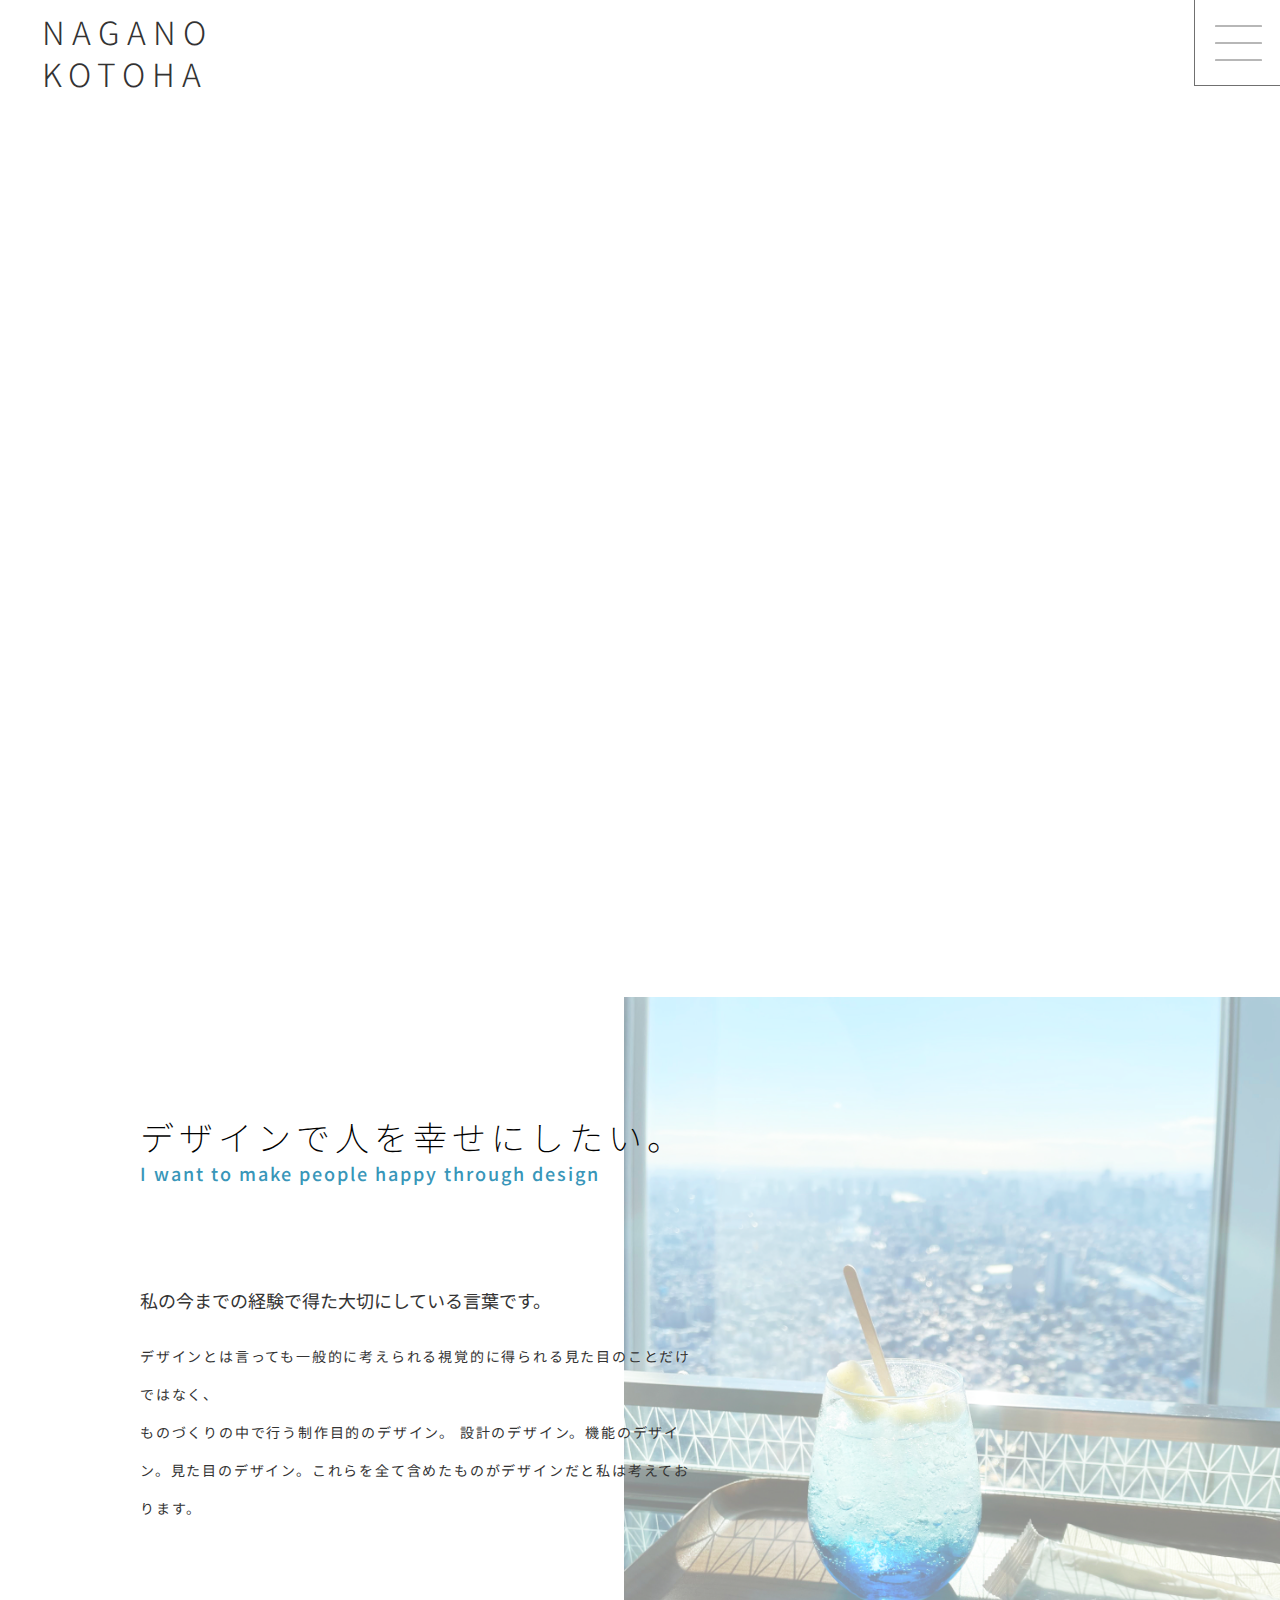
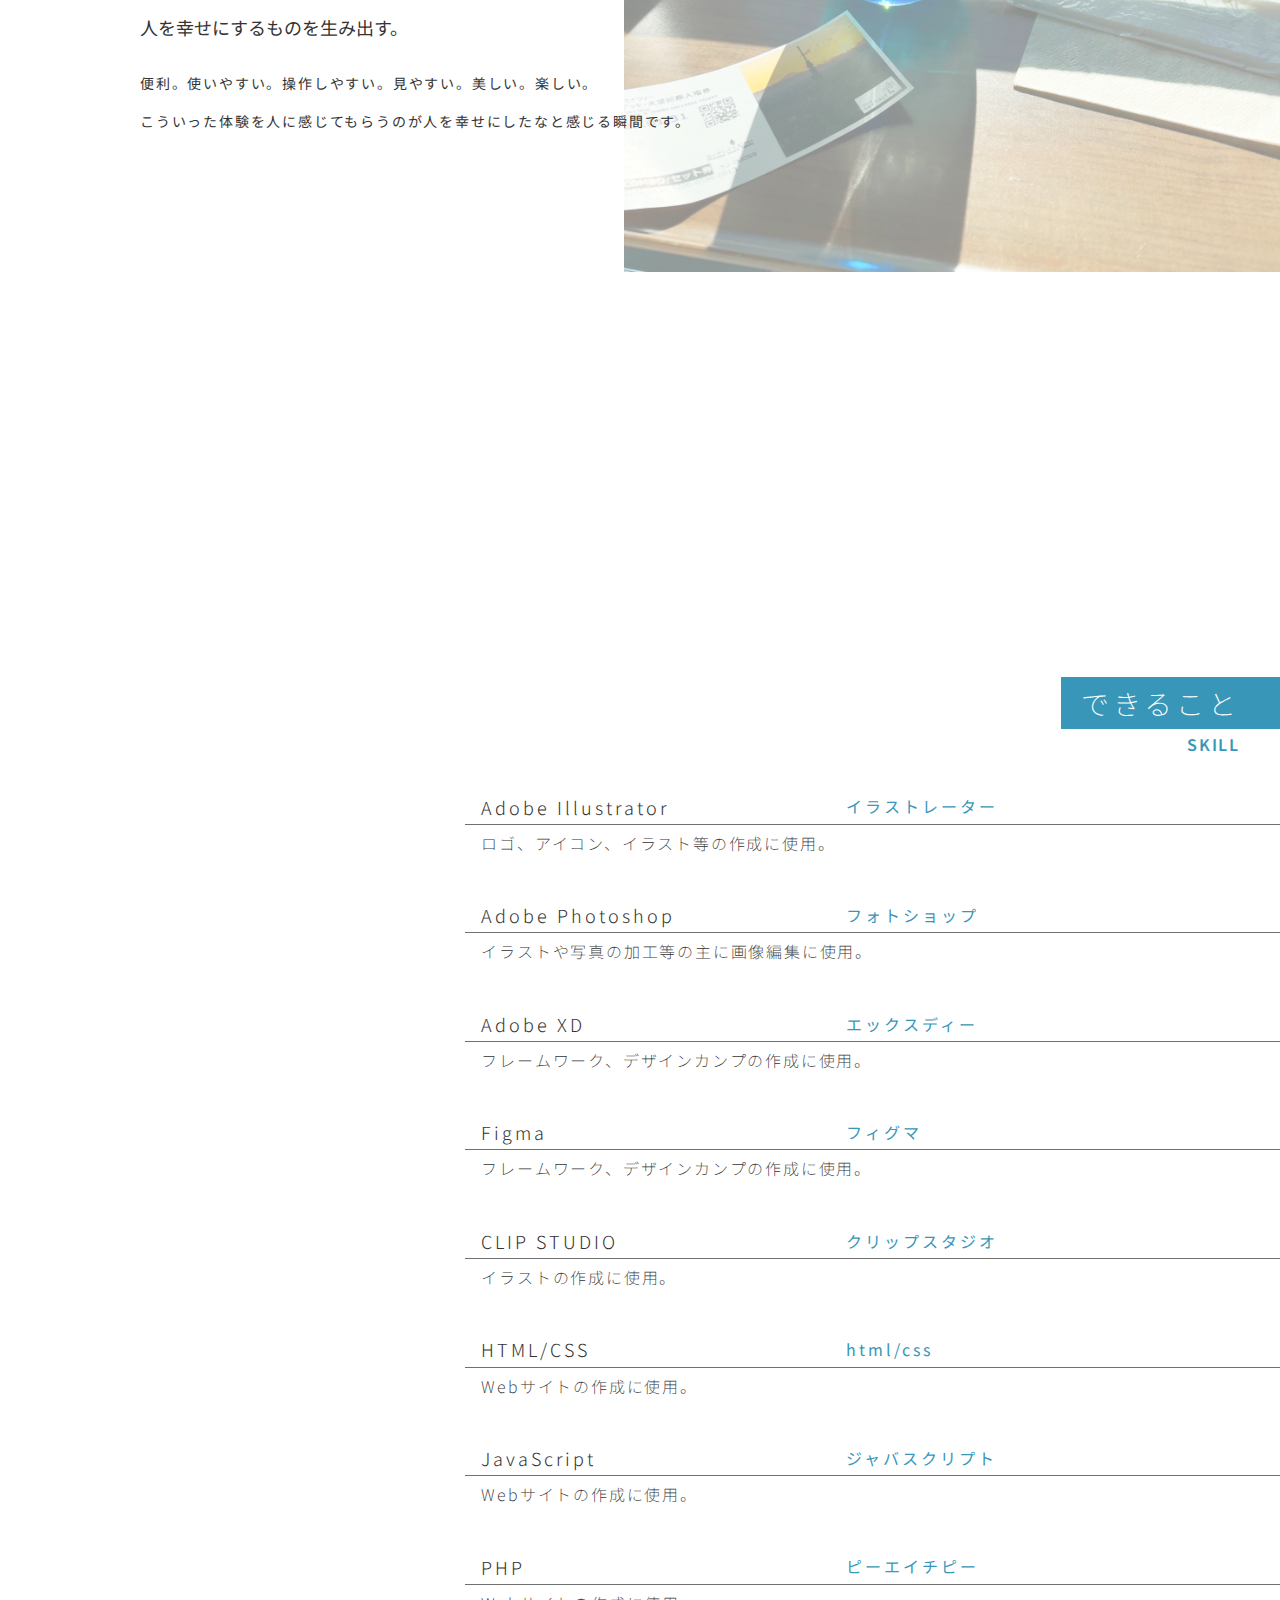
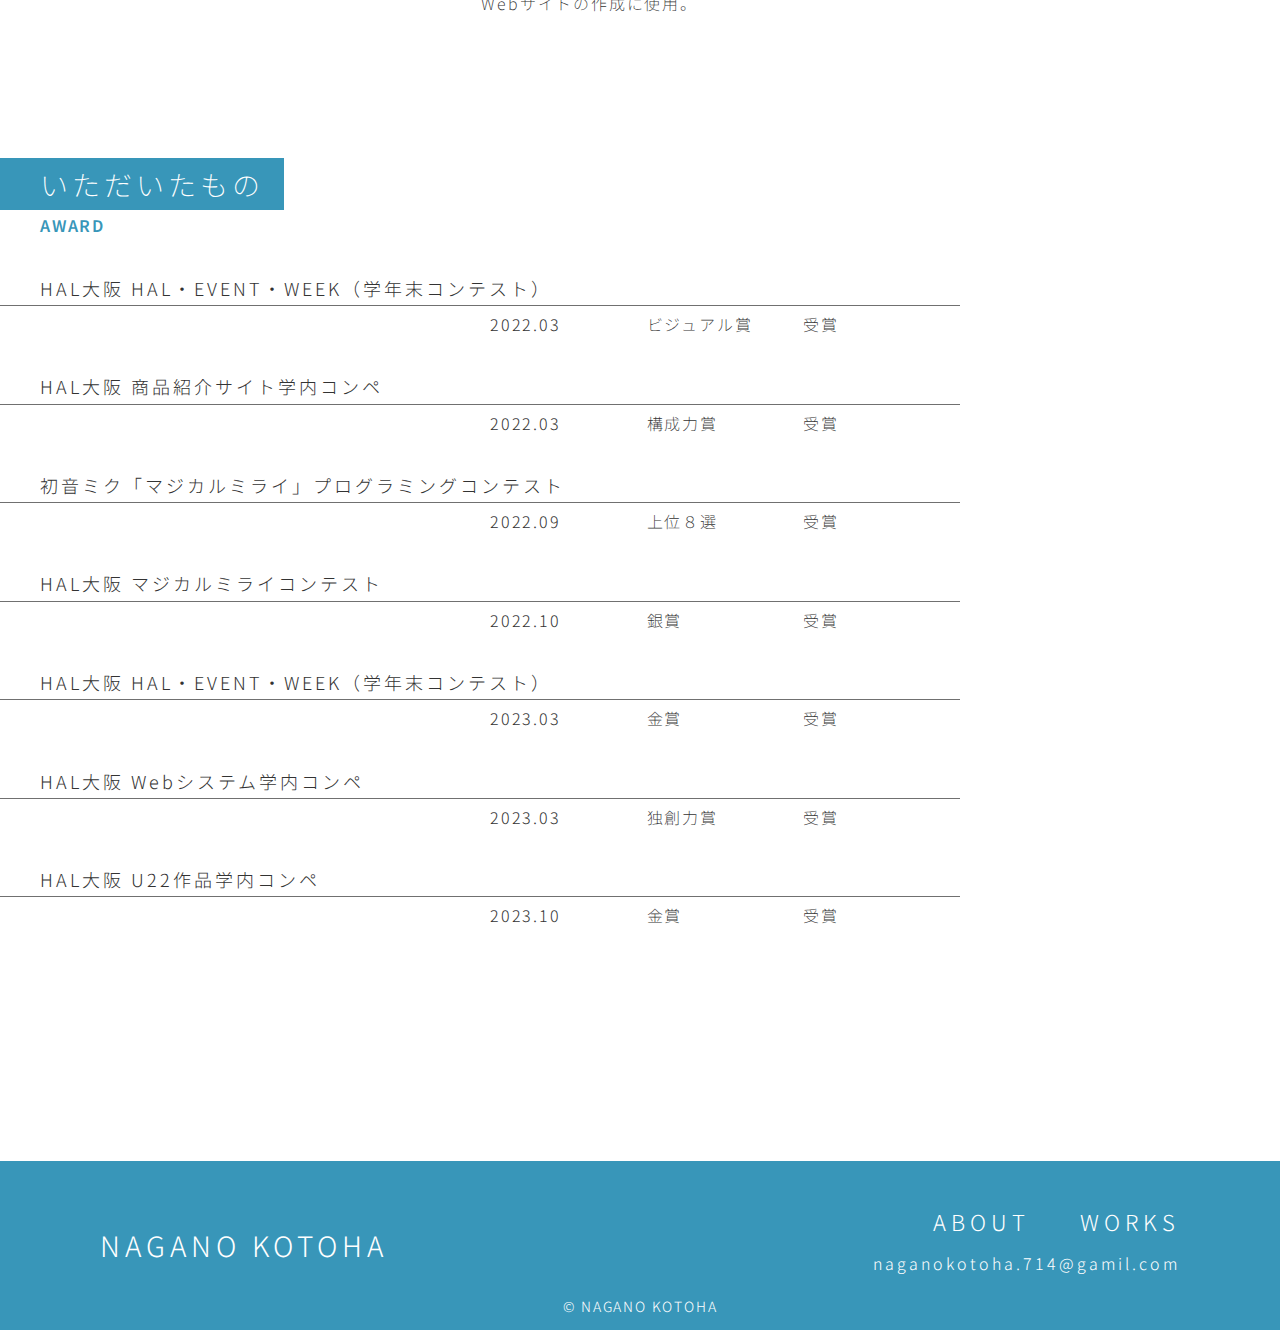
<file: about.html>
<!DOCTYPE html>
<html lang="ja">

<head>
    <meta charset="UTF-8">
    <meta http-equiv="X-UA-Compatible" content="IE=edge">
    <meta name="viewport" content="width=device-width, initial-scale=1.0">
    <title>ABOUT | NAGANO KOTOHA</title>
    <link rel="icon" href="favicon/favicon.ico" id="favicon">
    <link rel="apple-touch-icon" sizes="180x180" href="favicon/apple-touch-icon-180x180.png">
    <link rel="preconnect" href="https://fonts.googleapis.com">
    <link rel="preconnect" href="https://fonts.gstatic.com" crossorigin>
    <link href="https://fonts.googleapis.com/css2?family=Noto+Sans+JP:wght@300;400;500&display=swap" rel="stylesheet">
    <link href="https://fonts.googleapis.com/css2?family=Klee+One:wght@400;600&family=Shippori+Mincho:wght@400;500;600;700;800&family=Zen+Kaku+Gothic+New:wght@300;400;500;700&display=swap" rel="stylesheet">
    <link rel="stylesheet" href="css/destyle.css">
    <link rel="stylesheet" href="css/common.css">
    <link rel="stylesheet" href="css/menu.css">
    <link rel="stylesheet" href="css/about.css">
    <link rel="stylesheet" href="css/about_pc.css">
</head>

<body>
    <header>
        <p class="home"><a href="index.html">NAGANO<br>KOTOHA</a></p>
        <div class="openbtn"><span></span><span></span><span></span></div>
        <nav id="g-nav">
            <div id="g-nav-list">
                <ul>
                    <li><a href="index.html">TOP</a></li>
                    <li><a href="index.html#top-about">ABOUT</a></li>
                    <li><a href="index.html#top-works">WORKS</a></li>
                </ul>
            </div>
        </nav>
    </header>

    <main>
        <article id="about">
            <h1>ABOU<span>T</span></h1>
            <img src="img/about-me.png" alt="永野詩葉とつみきくんが映ったプロフィール写真">
            <div>
                <h3>永野 詩葉<span>ながの ことは</span></h3>
                <p>WEBデザイナー,UI/UXデザイナー希望</p>
                <p>2002年7月14日生まれ。<br class="mb">
                    大阪府大阪市出身。HAL大阪在学中。</p>
                <p>自分が満足するデザインではなくそれを見てくれている人を<br class="pc">幸せにできるものを作りたい。<br>
                    そんな思いを抱きながらものづくりをしています。</p>
                <p>美味しいものを食べ、お酒を楽しみ、<br class="pc">そしてたまにひとりで遠出をする。そんな人間です。</p>
            </div>
        </article>
        <article>
            <div id="backimg"></div>
            <div id="contents-box">
                <h2>デザインで人を幸せにしたい。</h2>
                <p id="heading">I want to make people happy through design</p>
                <section>
                    <h3>私の今までの経験で得た大切にしている言葉です。</h3>
                    <p>デザインとは言っても一般的に考えられる視覚的に得られる見た目のことだけではなく、<br>
                        ものづくりの中で行う制作目的のデザイン。<br class="mb">
                        設計のデザイン。機能のデザイン。見た目のデザイン。これらを全て含めたものがデザインだと私は考えております。</p>
                </section>
                <section>
                    <h3>人を幸せにするものを生み出す。</h3>
                    <p>便利。使いやすい。操作しやすい。見やすい。美しい。楽しい。<br class="pc">こういった体験を人に感じてもらうのが人を幸せにしたなと感じる瞬間です。</p>
                </section>
            </div>
        </article>

        <article>
            <div>
                <div id="caption">
                    <h2>できること</h2>
                    <p>SKILL</p>
                </div>
                <dl>
                    <dt>Adobe Illustrator<span>イラストレーター<span></dt>
                    <dd>ロゴ、アイコン、イラスト等の作成に使用。</dd>

                    <dt>Adobe Photoshop<span>フォトショップ<span></dt>
                    <dd>イラストや写真の加工等の主に画像編集に使用。</dd>

                    <dt>Adobe XD<span>エックスディー<span></dt>
                    <dd>フレームワーク、デザインカンプの作成に使用。</dd>

                    <dt>Figma<span>フィグマ<span></dt>
                    <dd>フレームワーク、デザインカンプの作成に使用。</dd>

                    <dt>CLIP STUDIO<span>クリップスタジオ<span></dt>
                    <dd>イラストの作成に使用。</dd>

                    <dt>HTML/CSS<span>html/css<span></dt>
                    <dd>Webサイトの作成に使用。</dd>

                    <dt>JavaScript<span>ジャバスクリプト<span></dt>
                    <dd>Webサイトの作成に使用。</dd>

                    <dt>PHP<span>ピーエイチピー<span></dt>
                    <dd>Webサイトの作成に使用。</dd>
                </dl>
            </div>
        </article>

        <article>
            <div>
                <div id="caption">
                    <h2>いただいたもの</h2>
                    <p>AWARD</p>
                </div>
                <dl>
                    <dt>HAL大阪 HAL・EVENT・WEEK<br class="mb">（学年末コンテスト）</dt>
                    <dd><span>2022.03</span><span>ビジュアル賞</span><span>受賞</span></dd>

                    <dt>HAL大阪 商品紹介サイト学内コンペ</dt>
                    <dd><span>2022.03</span><span>構成力賞</span><span>受賞</span></dd>

                    <dt>初音ミク「マジカルミライ」<br class="mb">プログラミングコンテスト</dt>
                    <dd><span>2022.09</span><span>上位８選</span><span>受賞</span></dd>

                    <dt>HAL大阪 マジカルミライコンテスト</dt>
                    <dd><span>2022.10</span><span>銀賞</span><span>受賞</span></dd>

                    <dt>HAL大阪 HAL・EVENT・WEEK<br class="mb">（学年末コンテスト）</dt>
                    <dd><span>2023.03</span><span>金賞</span><span>受賞</span></dd>

                    <dt>HAL大阪 Webシステム学内コンペ</dt>
                    <dd><span>2023.03</span><span>独創力賞</span><span>受賞</span></dd>

                    <dt>HAL大阪 U22作品学内コンペ</dt>
                    <dd><span>2023.10</span><span>金賞</span><span>受賞</span></dd>
                </dl>
            </div>
        </article>

        <!-- <article>
            <div id="caption">
                <h2>これまでの道のり</h2>
                <p>HISTORY</p>
            </div>
            <section>
                <div></div>
                <div></div>
                <div></div>
                <div>
                    <h3>幼い頃</h3>
                    <p>三兄妹の中間子に生まれ、兄と弟に挟まれ、たくましく育ち
                        幼稚園では外で元気よく遊ぶのも工作をするのも好きな
                        そんな幼少期でした。</p>
                </div>
            </section>
            <section>
                <div></div>
                <div></div>
                <div></div>
                <div></div>
                <div>
                    <h3>高校生の頃</h3>
                    <p>港南造形高校 総合造形科に進学し、デッサン、イラスト、油絵、日本画を描いたり、
                        陶芸、ガラス細工、木工、彫刻、染色、漆塗りなどの
                        工芸のものづくりもしながら芸術のいろはを学ぶ。</p>
                </div>
                <p><a href="/">高校生の頃の作品を見に行く</a></p>
            </section>
        </article> -->
    </main>

    <footer>
        <div class="footer-box">
            <p id="home"><a href="index.html">NAGANO KOTOHA</a></p>
            <div>
                <ul>
                    <li><a href="index.html#top-about">ABOUT</a></li>
                    <li><a href="index.html#top-works">WORKS</a></li>
                </ul>
                <p>naganokotoha.714@gamil.com</p>
            </div>
        </div>
        <small>&copy; NAGANO KOTOHA</small>
    </footer>
    <script src="https://code.jquery.com/jquery-3.4.1.min.js"
        integrity="sha256-CSXorXvZcTkaix6Yvo6HppcZGetbYMGWSFlBw8HfCJo=" crossorigin="anonymous"></script>
    <script src="js/menu.js"></script>
    <script src="js/event.js"></script>
</body>

</html>
</file>
<file: css/common.css>
html,body{font-size:62.5%;font-family:"Noto Sans JP",sans-serif;color:#333}h1{font-size:2.4rem;font-weight:700}h2{font-size:2.1rem;font-weight:700}h3{font-size:1.8rem;font-weight:500}p,li,td,th,dt,dd{font-size:1.6rem;line-height:1.9}th,dt{font-weight:700}small{font-size:1.4rem}.visuallyhidden{position:absolute;clip:rect(1px, 1px, 1px, 1px);-webkit-clip-path:inset(0px 0px 99.9% 99.9%);clip-path:inset(0px 0px 99.9% 99.9%);overflow:hidden;height:1px;width:1px;padding:0;border:0}.none{display:none}img{width:100%;max-width:100%;height:auto}.mb{display:block}.pc{display:none}@media(min-width: 560px){h1{font-size:3.6rem}h2{font-size:2.4rem}}header{padding:10px 0}header .home{margin-left:15px;letter-spacing:3px;line-height:1.3;font-size:2.6rem;font-weight:300}header.top{width:100vw;height:100vh;position:relative}header.top #top-backimg{position:absolute;top:50%;left:50%;transform:translate(-50%, -50%);height:80%;width:90%;background-image:url(../img/top-main.jpg);background-repeat:no-repeat;background-position:center center;background-size:cover;z-index:-1}header.top #top-backimg::after{content:"";position:absolute;width:100%;height:100%;background-color:rgba(255,255,255,.0941176471)}header.top #catchcopy{position:absolute;left:0;bottom:15%}header.top #catchcopy p{display:inline-block;font-size:1.8rem;font-weight:300;letter-spacing:5px}header.top #catchcopy p:nth-of-type(1){padding:0 5px 0 32px;background-color:#3896b9;color:#fff}header.top #catchcopy p:nth-of-type(2){padding-left:32px}footer{padding:28px 15px 16px;background-color:#3896b9;color:#fff;font-weight:300}footer .footer-box #home{margin-bottom:.8rem;font-size:2.2rem;font-weight:300;letter-spacing:3px}footer .footer-box div ul{margin-bottom:5px;display:flex;flex-flow:row nowrap;align-items:center;justify-content:flex-start}footer .footer-box div ul li{margin-right:5rem;letter-spacing:1.8px}footer .footer-box div p{margin-bottom:2rem;font-size:1.6rem;letter-spacing:3px}footer small{display:block;text-align:center;font-size:1rem;letter-spacing:1.8px}@media(min-width: 767px){header{padding:10px 0}header .home{margin-left:42px;letter-spacing:7px;line-height:42px;font-size:3.2rem;font-weight:300}header.top{margin-bottom:120px}header.top #top-backimg{height:85%;width:90%}header.top #catchcopy{position:absolute;left:0;bottom:15%}header.top #catchcopy p{font-size:2.8rem;letter-spacing:10px}header.top #catchcopy p:nth-of-type(1){padding:0 10px 0 42px}header.top #catchcopy p:nth-of-type(2){padding-left:42px}header.top #nav{position:absolute;right:0;bottom:12%;width:30%}header.top #nav ul li{margin:40px 0}header.top #nav ul li a{margin:0 0 0 auto;width:80%;display:block;padding:0 2rem;font-size:1.4rem;font-weight:300;letter-spacing:2px;border-bottom:solid #333 1px;transition:.5s}header.top #nav ul li a span{margin-right:1.6rem;font-family:"Shippori Mincho",serif;font-size:2.4rem;font-weight:400;letter-spacing:3px}header.top #nav ul li a:hover{width:100%;transition:.5s}footer{padding:28px 42px 20px}footer .footer-box #home{font-size:2.8rem;letter-spacing:5px}footer .footer-box div ul li{margin-right:5rem;font-size:2.2rem;letter-spacing:3px}footer small{display:block;text-align:center;font-size:1.4rem;letter-spacing:1.8px}}@media(min-width: 1008px){.mb{display:none}.pc{display:block}header{padding:10px 0}header .home{margin-left:42px;letter-spacing:7px;line-height:42px;font-size:3.2rem;font-weight:300}header.top{margin-bottom:240px}header.top #top-backimg{height:85%;width:90%}header.top #catchcopy{position:absolute;left:0;bottom:15%}header.top #catchcopy p{font-size:2.8rem;letter-spacing:10px}header.top #catchcopy p:nth-of-type(1){padding:0 10px 0 42px}header.top #catchcopy p:nth-of-type(2){padding-left:42px}header.top #nav{position:absolute;right:0;bottom:12%;width:30%}header.top #nav ul li{margin:40px 0}header.top #nav ul li a{margin:0 0 0 auto;width:80%;display:block;padding:0 2rem;font-size:1.4rem;font-weight:300;letter-spacing:2px;border-bottom:solid #333 1px;transition:.5s}header.top #nav ul li a span{margin-right:1.6rem;font-family:"Shippori Mincho",serif;font-size:2.4rem;font-weight:400;letter-spacing:3px}header.top #nav ul li a:hover{width:100%;transition:.5s}footer{padding:40px 100px 16px;background-color:#3896b9;color:#fff;font-weight:300}footer .footer-box{display:flex;flex-flow:row nowrap;align-items:center;justify-content:space-between}footer .footer-box #home{margin-bottom:.8rem;font-size:2.8rem;font-weight:300;letter-spacing:5px;transition:.5s}footer .footer-box #home:hover{opacity:.6}footer .footer-box div ul{margin-bottom:5px;display:flex;flex-flow:row nowrap;align-items:center;justify-content:flex-end}footer .footer-box div ul li{margin-right:0;margin-left:5rem;font-size:2.2rem;letter-spacing:5px;transition:.5s}footer .footer-box div ul li:hover{opacity:.6}footer .footer-box div p{margin-bottom:2rem;font-size:1.6rem;letter-spacing:3px}footer small{display:block;text-align:center;font-size:1.4rem;letter-spacing:1.8px}}.fadeUp{animation-name:fadeUpAnime;animation-duration:.5s;animation-fill-mode:forwards;opacity:0}@keyframes fadeUpAnime{from{opacity:0;transform:translateY(100px)}to{opacity:1;transform:translateY(0)}}
</file>
<file: css/menu.css>
#g-nav{position:fixed;z-index:999;top:0;right:-120%;width:100%;height:100vh;background:#3896b9;transition:all .6s}#g-nav.panelactive{right:0}#g-nav.panelactive #g-nav-list{position:fixed;z-index:999;width:100%;height:100vh;overflow:auto;-webkit-overflow-scrolling:touch}#g-nav ul{position:absolute;z-index:999;top:50%;left:50%;transform:translate(-50%, -50%)}#g-nav li{list-style:none;text-align:center}#g-nav li a{color:#fff;text-decoration:none;padding:16px;font-size:1.8rem;font-weight:300;display:block;text-transform:uppercase;letter-spacing:.1em}.openbtn{position:fixed;z-index:9999;top:0;right:0;cursor:pointer;width:70px;height:70px;border-bottom:solid #707070 1px;border-left:solid #707070 1px;transition:all .5s}.openbtn.active{transition:all .5s;border:solid #3896b9 1px}.openbtn.active span{background-color:#fff}.openbtn span{display:inline-block;transition:all .5s;position:absolute;left:16px;height:1px;border-radius:1px;background-color:#707070;width:55%}.openbtn span:nth-of-type(1){top:30%;transform:translate(0, -50%)}.openbtn span:nth-of-type(2){top:50%;transform:translate(0, -50%)}.openbtn span:nth-of-type(3){top:70%;transform:translate(0, -50%)}.openbtn.active span:nth-of-type(1){top:30px;right:0;transform:translateY(6px) rotate(-45deg);width:50%}.openbtn.active span:nth-of-type(2){opacity:0}.openbtn.active span:nth-of-type(3){top:42px;right:0;transform:translateY(-6px) rotate(45deg);width:50%}@media(min-width: 767px){#g-nav li a{font-size:2.4rem;letter-spacing:.1em;letter-spacing:3px}.openbtn{width:86px;height:86px}.openbtn span{left:20px}}@media(min-width: 1008px){#g-nav li a{font-size:2.2rem;letter-spacing:.1em;letter-spacing:3px}.openbtn{width:86px;height:86px}.openbtn:hover{background-color:#3896b9;border:solid #3896b9 1px}.openbtn:hover span{background-color:#fff}.openbtn span{left:20px}}
</file>
<file: css/about.css>
main{padding:10px 0}main article{position:relative;display:grid;margin-bottom:100px}main article h2{font-size:20px;color:#000;letter-spacing:8px}main article h2 span{color:#3896b9}main article:nth-of-type(1){grid-template-rows:30px 30px auto 32px auto;grid-template-columns:15px auto 15px}main article:nth-of-type(1) h1{opacity:0;font-family:"Shippori Mincho",serif;grid-row:1/3;grid-column:1/4;z-index:1;text-align:center;font-size:45px;letter-spacing:5px}main article:nth-of-type(1) h1 span{color:#3896b9}main article:nth-of-type(1) img{opacity:0;grid-row:2/5;grid-column:1/3}main article:nth-of-type(1) div{opacity:0;grid-row:4/6;grid-column:2/4;padding:36px 32px;background-color:#fff}main article:nth-of-type(1) div h3{font-size:20px;font-weight:400;letter-spacing:5px;margin-bottom:30px}main article:nth-of-type(1) div h3 span{font-size:12px;margin-left:14px;color:#3896b9}main article:nth-of-type(1) div p{font-size:12px;font-weight:300;margin-bottom:10px}main article:nth-of-type(2){grid-template-rows:42px auto;grid-template-columns:15px 50px auto 32px}main article:nth-of-type(2) #backimg{position:relative;grid-row:1/3;grid-column:3/5;background-image:url(../img/bule-sky.jpg);background-repeat:no-repeat;background-position:center top;background-size:100%;z-index:-1}main article:nth-of-type(2) #backimg::after{content:"";position:absolute;width:100%;height:100%;background-color:#fff;opacity:.7}main article:nth-of-type(2) #contents-box{grid-row:2/3;grid-column:2/4}main article:nth-of-type(2) #contents-box h2{font-size:20px;letter-spacing:2px;font-weight:200}main article:nth-of-type(2) #contents-box #heading{font-size:14px;font-weight:500;color:#3896b9;margin-bottom:30px}main article:nth-of-type(2) #contents-box section{padding:20px 0}main article:nth-of-type(2) #contents-box section h3{font-size:14px;font-weight:400;margin-bottom:20px}main article:nth-of-type(2) #contents-box section p{font-size:12px;letter-spacing:1.8px;line-height:25px}main article:nth-of-type(3){grid-template-rows:auto;grid-template-columns:1fr 8fr}main article:nth-of-type(3) div{grid-row:1/2;grid-column:2/3}main article:nth-of-type(3) div #caption{text-align:right;margin-bottom:3rem}main article:nth-of-type(3) div #caption h2{display:inline-block;font-size:20px;font-weight:200;letter-spacing:2px;color:#fff;background-color:#3896b9;padding:.5rem 2rem .5rem 1rem}main article:nth-of-type(3) div #caption p{text-align:right;font-size:12px;font-weight:600;color:#3896b9;letter-spacing:1.8px;padding-right:2.5rem}main article:nth-of-type(3) div dl dt{display:grid;grid-template-rows:auto;grid-template-columns:1fr 1fr;font-size:16px;font-weight:300;letter-spacing:1.8px;border-bottom:solid #707070 1px;padding:0 0 0 1rem}main article:nth-of-type(3) div dl dt span{grid-row:1/2;grid-column:2/3;font-size:12px;font-weight:400;color:#3896b9;display:flex;padding-left:1rem;align-items:center}main article:nth-of-type(3) div dl dd{font-size:14px;font-weight:200;margin-bottom:3rem;padding:3px 0 0 1rem}main article:nth-of-type(4){grid-template-rows:auto;grid-template-columns:8fr 1fr}main article:nth-of-type(4) div{grid-row:1/2;grid-column:1/2}main article:nth-of-type(4) div #caption{text-align:left;margin-bottom:3rem}main article:nth-of-type(4) div #caption h2{display:inline-block;font-size:20px;font-weight:200;letter-spacing:2px;color:#fff;background-color:#3896b9;padding:.5rem 1rem .5rem 2rem}main article:nth-of-type(4) div #caption p{text-align:left;font-size:12px;font-weight:600;color:#3896b9;letter-spacing:1.8px;padding-left:2.5rem}main article:nth-of-type(4) div dl dt{font-size:16px;font-weight:300;letter-spacing:1.8px;border-bottom:solid #707070 1px;padding:0 0 0 2rem}main article:nth-of-type(4) div dl dd{display:grid;grid-template-rows:auto;grid-template-columns:1fr 1fr 1.8fr 1fr;font-size:14px;font-weight:200;margin-bottom:3rem;padding:3px 0 0 2rem;text-align:left}main article:nth-of-type(4) div dl dd span:nth-of-type(1){font-weight:300;grid-row:1/2;grid-column:2/3}main article:nth-of-type(4) div dl dd span:nth-of-type(2){grid-row:1/2;grid-column:3/4}main article:nth-of-type(4) div dl dd span:nth-of-type(3){grid-row:1/2;grid-column:4/5}main article:nth-of-type(5) #caption{text-align:right;margin-bottom:3rem}main article:nth-of-type(5) #caption h2{display:inline-block;font-size:20px;font-weight:200;letter-spacing:2px;color:#fff;background-color:#3896b9;padding:.5rem 2rem .5rem 1rem}main article:nth-of-type(5) #caption p{text-align:right;font-size:12px;font-weight:600;color:#3896b9;letter-spacing:1.8px;padding-right:2.5rem}
</file>
<file: css/about_pc.css>
@media(min-width: 767px){main{padding:10px 0}main article{position:relative;display:grid;margin-bottom:100px}main article h2{font-size:20px;color:#000;letter-spacing:8px}main article h2 span{color:#3896b9}main article:nth-of-type(1){grid-template-rows:50px 30px auto 32px auto;grid-template-columns:42px auto 42px}main article:nth-of-type(1) h1{opacity:0;grid-row:1/3;grid-column:1/4;z-index:1;text-align:center;font-size:7rem;letter-spacing:10px}main article:nth-of-type(1) img{opacity:0;grid-row:2/5;grid-column:1/3}main article:nth-of-type(1) div{opacity:0;grid-row:4/6;grid-column:2/4;padding:66px 60px;background-color:#fff}main article:nth-of-type(1) div h3{font-size:2.2rem;font-weight:400;letter-spacing:7px;margin-bottom:40px}main article:nth-of-type(1) div h3 span{font-size:1.4rem;margin-left:14px;color:#3896b9}main article:nth-of-type(1) div p{font-size:1.4rem;font-weight:300;margin-bottom:2.2rem}main article:nth-of-type(2){grid-template-rows:120px auto;grid-template-columns:45px auto 280px 30%;margin-bottom:200px}main article:nth-of-type(2) #backimg{grid-row:1/3;grid-column:3/5;background-image:url(../img/bule-sky.jpg);background-repeat:no-repeat;background-position:center top;background-size:100%;height:120vh}main article:nth-of-type(2) #backimg::after{opacity:.5}main article:nth-of-type(2) #contents-box{grid-row:2/3;grid-column:2/4}main article:nth-of-type(2) #contents-box h2{font-size:2.8rem;letter-spacing:5px}main article:nth-of-type(2) #contents-box #heading{font-size:18px;font-weight:500;letter-spacing:2px;color:#3896b9;margin-bottom:80px}main article:nth-of-type(2) #contents-box section{padding:20px 0}main article:nth-of-type(2) #contents-box section h3{font-size:18px;font-weight:400;margin-bottom:26px}main article:nth-of-type(2) #contents-box section p{font-size:14px;letter-spacing:1px;line-height:38px;margin-bottom:50px}main article:nth-of-type(3){grid-template-rows:auto;grid-template-columns:1fr 8fr}main article:nth-of-type(3) div{grid-row:1/2;grid-column:2/3}main article:nth-of-type(3) div #caption{text-align:right;margin-bottom:3rem}main article:nth-of-type(3) div #caption h2{display:inline-block;font-size:20px;font-weight:200;letter-spacing:2px;color:#fff;background-color:#3896b9;padding:.5rem 2rem .5rem 1rem}main article:nth-of-type(3) div #caption p{text-align:right;font-size:12px;font-weight:600;color:#3896b9;letter-spacing:1.8px;padding-right:2.5rem}main article:nth-of-type(3) div dl dt{display:grid;grid-template-rows:auto;grid-template-columns:1fr 1fr;font-size:16px;font-weight:300;letter-spacing:1.8px;border-bottom:solid #707070 1px;padding:0 0 0 1rem}main article:nth-of-type(3) div dl dt span{grid-row:1/2;grid-column:2/3;font-size:12px;font-weight:400;color:#3896b9;display:flex;padding-left:1rem;align-items:center}main article:nth-of-type(3) div dl dd{font-size:14px;font-weight:200;margin-bottom:3rem;padding:3px 0 0 1rem}main article:nth-of-type(4){grid-template-rows:auto;grid-template-columns:8fr 1fr}main article:nth-of-type(4) div{grid-row:1/2;grid-column:1/2}main article:nth-of-type(4) div #caption{text-align:left;margin-bottom:3rem}main article:nth-of-type(4) div #caption h2{display:inline-block;font-size:20px;font-weight:200;letter-spacing:2px;color:#fff;background-color:#3896b9;padding:.5rem 1rem .5rem 2rem}main article:nth-of-type(4) div #caption p{text-align:left;font-size:12px;font-weight:600;color:#3896b9;letter-spacing:1.8px;padding-left:2.5rem}main article:nth-of-type(4) div dl dt{font-size:16px;font-weight:300;letter-spacing:1.8px;border-bottom:solid #707070 1px;padding:0 0 0 2rem}main article:nth-of-type(4) div dl dd{display:grid;grid-template-rows:auto;grid-template-columns:1fr 1fr 1.8fr 1fr;font-size:14px;font-weight:200;margin-bottom:3rem;padding:3px 0 0 2rem;text-align:left}main article:nth-of-type(4) div dl dd span:nth-of-type(1){font-weight:300;grid-row:1/2;grid-column:2/3}main article:nth-of-type(4) div dl dd span:nth-of-type(2){grid-row:1/2;grid-column:3/4}main article:nth-of-type(4) div dl dd span:nth-of-type(3){grid-row:1/2;grid-column:4/5}main article:nth-of-type(5) #caption{text-align:right;margin-bottom:3rem}main article:nth-of-type(5) #caption h2{display:inline-block;font-size:20px;font-weight:200;letter-spacing:2px;color:#fff;background-color:#3896b9;padding:.5rem 2rem .5rem 1rem}main article:nth-of-type(5) #caption p{text-align:right;font-size:12px;font-weight:600;color:#3896b9;letter-spacing:1.8px;padding-right:2.5rem}}@media(min-width: 1008px){main{padding:0}main article{position:relative;display:grid;margin-bottom:100px}main article h2{font-size:20px;color:#000;letter-spacing:8px}main article h2 span{color:#3896b9}main article:nth-of-type(1){padding:0 40px;grid-template-rows:50px auto auto 120px;grid-template-columns:auto 140px auto}main article:nth-of-type(1) h1{font-family:"Shippori Mincho",serif;grid-row:1/3;grid-column:1/4;z-index:1;text-align:center;font-size:80px;letter-spacing:18px}main article:nth-of-type(1) img{grid-row:2/4;grid-column:1/3}main article:nth-of-type(1) div{grid-row:3/5;grid-column:2/4;padding:52px 80px;background-color:#fff}main article:nth-of-type(1) div h3{font-size:2.2rem;font-weight:400;letter-spacing:7px;margin-bottom:40px}main article:nth-of-type(1) div h3 span{font-size:1.4rem;margin-left:14px;color:#3896b9}main article:nth-of-type(1) div p{font-size:1.4rem;margin-bottom:2.2rem}main article:nth-of-type(2){grid-template-rows:120px auto;grid-template-columns:140px auto 80px 45%;margin-bottom:200px}main article:nth-of-type(2) #backimg{grid-row:1/3;grid-column:3/5;background-image:url(../img/bule-sky.jpg);background-repeat:no-repeat;background-position:center top;background-size:100%;height:120vh}main article:nth-of-type(2) #backimg::after{opacity:.5}main article:nth-of-type(2) #contents-box{grid-row:2/3;grid-column:2/4}main article:nth-of-type(2) #contents-box h2{font-size:34px;letter-spacing:5px}main article:nth-of-type(2) #contents-box #heading{font-size:18px;font-weight:500;letter-spacing:2px;color:#3896b9;margin-bottom:80px}main article:nth-of-type(2) #contents-box section{padding:20px 0}main article:nth-of-type(2) #contents-box section h3{font-size:18px;font-weight:400;margin-bottom:26px}main article:nth-of-type(2) #contents-box section p{font-size:14px;letter-spacing:1.8px;line-height:38px;margin-bottom:50px}main article:nth-of-type(3){grid-template-rows:auto;grid-template-columns:2fr 3.5fr}main article:nth-of-type(3) div{grid-row:1/2;grid-column:2/3}main article:nth-of-type(3) div #caption{text-align:right;margin-bottom:3rem}main article:nth-of-type(3) div #caption h2{display:inline-block;font-size:28px;letter-spacing:4px;color:#fff;background-color:#3896b9;padding:1rem 4rem 1rem 2rem}main article:nth-of-type(3) div #caption p{text-align:right;font-size:16px;font-weight:600;color:#3896b9;letter-spacing:1.8px;padding-right:4rem}main article:nth-of-type(3) div dl dt{display:grid;grid-template-rows:auto;grid-template-columns:.8fr 1fr;font-size:1.8rem;letter-spacing:3px;border-bottom:solid #707070 1px;padding:0 0 0 1.6rem}main article:nth-of-type(3) div dl dt span{grid-row:1/2;grid-column:2/3;font-size:1.6rem;color:#3896b9;display:flex;padding-left:1rem;align-items:center}main article:nth-of-type(3) div dl dd{font-size:1.6rem;letter-spacing:1.8px;margin-bottom:4rem;padding:3px 0 0 1.6rem}main article:nth-of-type(4){margin-bottom:200px;grid-template-rows:auto;grid-template-columns:3fr 1fr}main article:nth-of-type(4) div{grid-row:1/2;grid-column:1/2}main article:nth-of-type(4) div #caption{text-align:left;margin-bottom:3rem}main article:nth-of-type(4) div #caption h2{display:inline-block;font-size:28px;letter-spacing:4px;color:#fff;background-color:#3896b9;padding:1rem 2rem 1rem 4rem}main article:nth-of-type(4) div #caption p{text-align:left;font-size:16px;font-weight:600;color:#3896b9;letter-spacing:1.8px;padding-left:4rem}main article:nth-of-type(4) div dl dt{font-size:1.8rem;font-weight:300;letter-spacing:3px;border-bottom:solid #707070 1px;padding:0 0 0 4rem}main article:nth-of-type(4) div dl dd{display:grid;grid-template-rows:auto;grid-template-columns:3fr 1fr 1fr 1fr;font-size:1.6rem;letter-spacing:1.8px;margin-bottom:3rem;padding:3px 0 0 2rem;text-align:left}main article:nth-of-type(4) div dl dd span:nth-of-type(1){font-weight:300;grid-row:1/2;grid-column:2/3}main article:nth-of-type(4) div dl dd span:nth-of-type(2){grid-row:1/2;grid-column:3/4}main article:nth-of-type(4) div dl dd span:nth-of-type(3){grid-row:1/2;grid-column:4/5}}
</file>
<file: css/destyle.css>
/*! destyle.css v1.0.11 | MIT License | https://github.com/nicolas-cusan/destyle.css */

/* Reset box-model
   ========================================================================== */

* {
  box-sizing: border-box;
}

::before,
::after {
  box-sizing: inherit;
}

/* Document
   ========================================================================== */

/**
 * 1. Correct the line height in all browsers.
 * 2. Prevent adjustments of font size after orientation changes in iOS.
 * 3. Remove gray overlay on links for iOS.
 */

html {
  line-height: 1.15; /* 1 */
  -webkit-text-size-adjust: 100%; /* 2 */
  -webkit-tap-highlight-color: transparent; /* 3*/
}

/* Sections
   ========================================================================== */

/**
 * Remove the margin in all browsers.
 */

body {
  margin: 0;
}

/**
 * Render the `main` element consistently in IE.
 */

main {
  display: block;
}

/* Vertical rhythm
   ========================================================================== */

p,
table,
blockquote,
address,
pre,
iframe,
form,
figure,
dl {
  margin: 0;
}

/* Headings
   ========================================================================== */

h1,
h2,
h3,
h4,
h5,
h6 {
  font-size: inherit;
  line-height: inherit;
  font-weight: inherit;
  margin: 0;
}

/* Lists (enumeration)
   ========================================================================== */

ul,
ol {
  margin: 0;
  padding: 0;
  list-style: none;
}

/* Lists (definition)
   ========================================================================== */

dt {
  font-weight: bold;
}

dd {
  margin-left: 0;
}

/* Grouping content
   ========================================================================== */

/**
 * 1. Add the correct box sizing in Firefox.
 * 2. Show the overflow in Edge and IE.
 */

hr {
  box-sizing: content-box; /* 1 */
  height: 0; /* 1 */
  overflow: visible; /* 2 */
  border: 0;
  border-top: 1px solid;
  margin: 0;
  clear: both;
  color: inherit;
}

/**
 * 1. Correct the inheritance and scaling of font size in all browsers.
 * 2. Correct the odd `em` font sizing in all browsers.
 */

pre {
  font-family: monospace, monospace; /* 1 */
  font-size: inherit; /* 2 */
}

address {
  font-style: inherit;
}

/* Text-level semantics
   ========================================================================== */

/**
 * Remove the gray background on active links in IE 10.
 */

a {
  background-color: transparent;
  text-decoration: none;
  color: inherit;
}

/**
 * 1. Remove the bottom border in Chrome 57-
 * 2. Add the correct text decoration in Chrome, Edge, IE, Opera, and Safari.
 */

abbr[title] {
  border-bottom: none; /* 1 */
  text-decoration: underline; /* 2 */
  text-decoration: underline dotted; /* 2 */
}

/**
 * Add the correct font weight in Chrome, Edge, and Safari.
 */

b,
strong {
  font-weight: bolder;
}

/**
 * 1. Correct the inheritance and scaling of font size in all browsers.
 * 2. Correct the odd `em` font sizing in all browsers.
 */

code,
kbd,
samp {
  font-family: monospace, monospace; /* 1 */
  font-size: inherit; /* 2 */
}

/**
 * Add the correct font size in all browsers.
 */

small {
  font-size: 80%;
}

/**
 * Prevent `sub` and `sup` elements from affecting the line height in
 * all browsers.
 */

sub,
sup {
  font-size: 75%;
  line-height: 0;
  position: relative;
  vertical-align: baseline;
}

sub {
  bottom: -0.25em;
}

sup {
  top: -0.5em;
}

/* Embedded content
   ========================================================================== */

/**
 * Remove the border on images inside links in IE 10.
 */

img {
  border-style: none;
  vertical-align: bottom;
}

embed,
object,
iframe {
  border: 0;
  vertical-align: bottom;
}

/* Forms
   ========================================================================== */

/**
 * Reset form fields to make them styleable
 * 1. Reset radio and checkbox to preserve their look in iOS.
 */

button,
input,
optgroup,
select,
textarea {
  -webkit-appearance: none;
  appearance: none;
  vertical-align: middle;
  color: inherit;
  font: inherit;
  border: 0;
  background: transparent;
  padding: 0;
  margin: 0;
  outline: 0;
  border-radius: 0;
  text-align: inherit;
}

[type='checkbox'] {
  /* 1 */
  -webkit-appearance: checkbox;
  appearance: checkbox;
}

[type='radio'] {
  /* 1 */
  -webkit-appearance: radio;
  appearance: radio;
}

/**
 * Show the overflow in IE.
 * 1. Show the overflow in Edge.
 */

button,
input {
  /* 1 */
  overflow: visible;
}

/**
 * Remove the inheritance of text transform in Edge, Firefox, and IE.
 * 1. Remove the inheritance of text transform in Firefox.
 */

button,
select {
  /* 1 */
  text-transform: none;
}

/**
 * Correct the inability to style clickable types in iOS and Safari.
 */

button,
[type='button'],
[type='reset'],
[type='submit'] {
  cursor: pointer;
  -webkit-appearance: none;
  appearance: none;
}

button[disabled],
[type='button'][disabled],
[type='reset'][disabled],
[type='submit'][disabled] {
  cursor: default;
}

/**
 * Remove the inner border and padding in Firefox.
 */

button::-moz-focus-inner,
[type='button']::-moz-focus-inner,
[type='reset']::-moz-focus-inner,
[type='submit']::-moz-focus-inner {
  border-style: none;
  padding: 0;
}

/**
 * Restore the focus styles unset by the previous rule.
 */

button:-moz-focusring,
[type='button']:-moz-focusring,
[type='reset']:-moz-focusring,
[type='submit']:-moz-focusring {
  outline: 1px dotted ButtonText;
}

/**
 * Reset to invisible
 */

fieldset {
  margin: 0;
  padding: 0;
  border: 0;
  min-width: 0;
}

/**
 * 1. Correct the text wrapping in Edge and IE.
 * 2. Correct the color inheritance from `fieldset` elements in IE.
 * 3. Remove the padding so developers are not caught out when they zero out
 *    `fieldset` elements in all browsers.
 */

legend {
  color: inherit; /* 2 */
  display: table; /* 1 */
  max-width: 100%; /* 1 */
  padding: 0; /* 3 */
  white-space: normal; /* 1 */
}

/**
 * Add the correct vertical alignment in Chrome, Firefox, and Opera.
 */

progress {
  vertical-align: baseline;
}

/**
 * Remove the default vertical scrollbar in IE 10+.
 */

textarea {
  overflow: auto;
}

/**
 * 1. Remove the padding in IE 10.
 */

[type='checkbox'],
[type='radio'] {
  padding: 0; /* 1 */
}

/**
 * Correct the cursor style of increment and decrement buttons in Chrome.
 */

[type='number']::-webkit-inner-spin-button,
[type='number']::-webkit-outer-spin-button {
  height: auto;
}

/**
 * 1. Correct the outline style in Safari.
 */

[type='search'] {
  outline-offset: -2px; /* 1 */
}

/**
 * Remove the inner padding in Chrome and Safari on macOS.
 */

[type='search']::-webkit-search-decoration {
  -webkit-appearance: none;
}

/**
 * 1. Correct the inability to style clickable types in iOS and Safari.
 * 2. Change font properties to `inherit` in Safari.
 */

::-webkit-file-upload-button {
  -webkit-appearance: button; /* 1 */
  font: inherit; /* 2 */
}

/**
 * Clickable labels
 */

label[for] {
  cursor: pointer;
}

/* Interactive
   ========================================================================== */

/*
 * Add the correct display in Edge, IE 10+, and Firefox.
 */

details {
  display: block;
}

/*
 * Add the correct display in all browsers.
 */

summary {
  display: list-item;
}

/* Table
   ========================================================================== */

table {
  border-collapse: collapse;
  border-spacing: 0;
}

caption {
  text-align: left;
}

td,
th {
  vertical-align: top;
}

th {
  text-align: left;
  font-weight: bold;
}

/* Misc
   ========================================================================== */

/**
 * Add the correct display in IE 10+.
 */

template {
  display: none;
}

/**
 * Add the correct display in IE 10.
 */

[hidden] {
  display: none;
}
</file>
